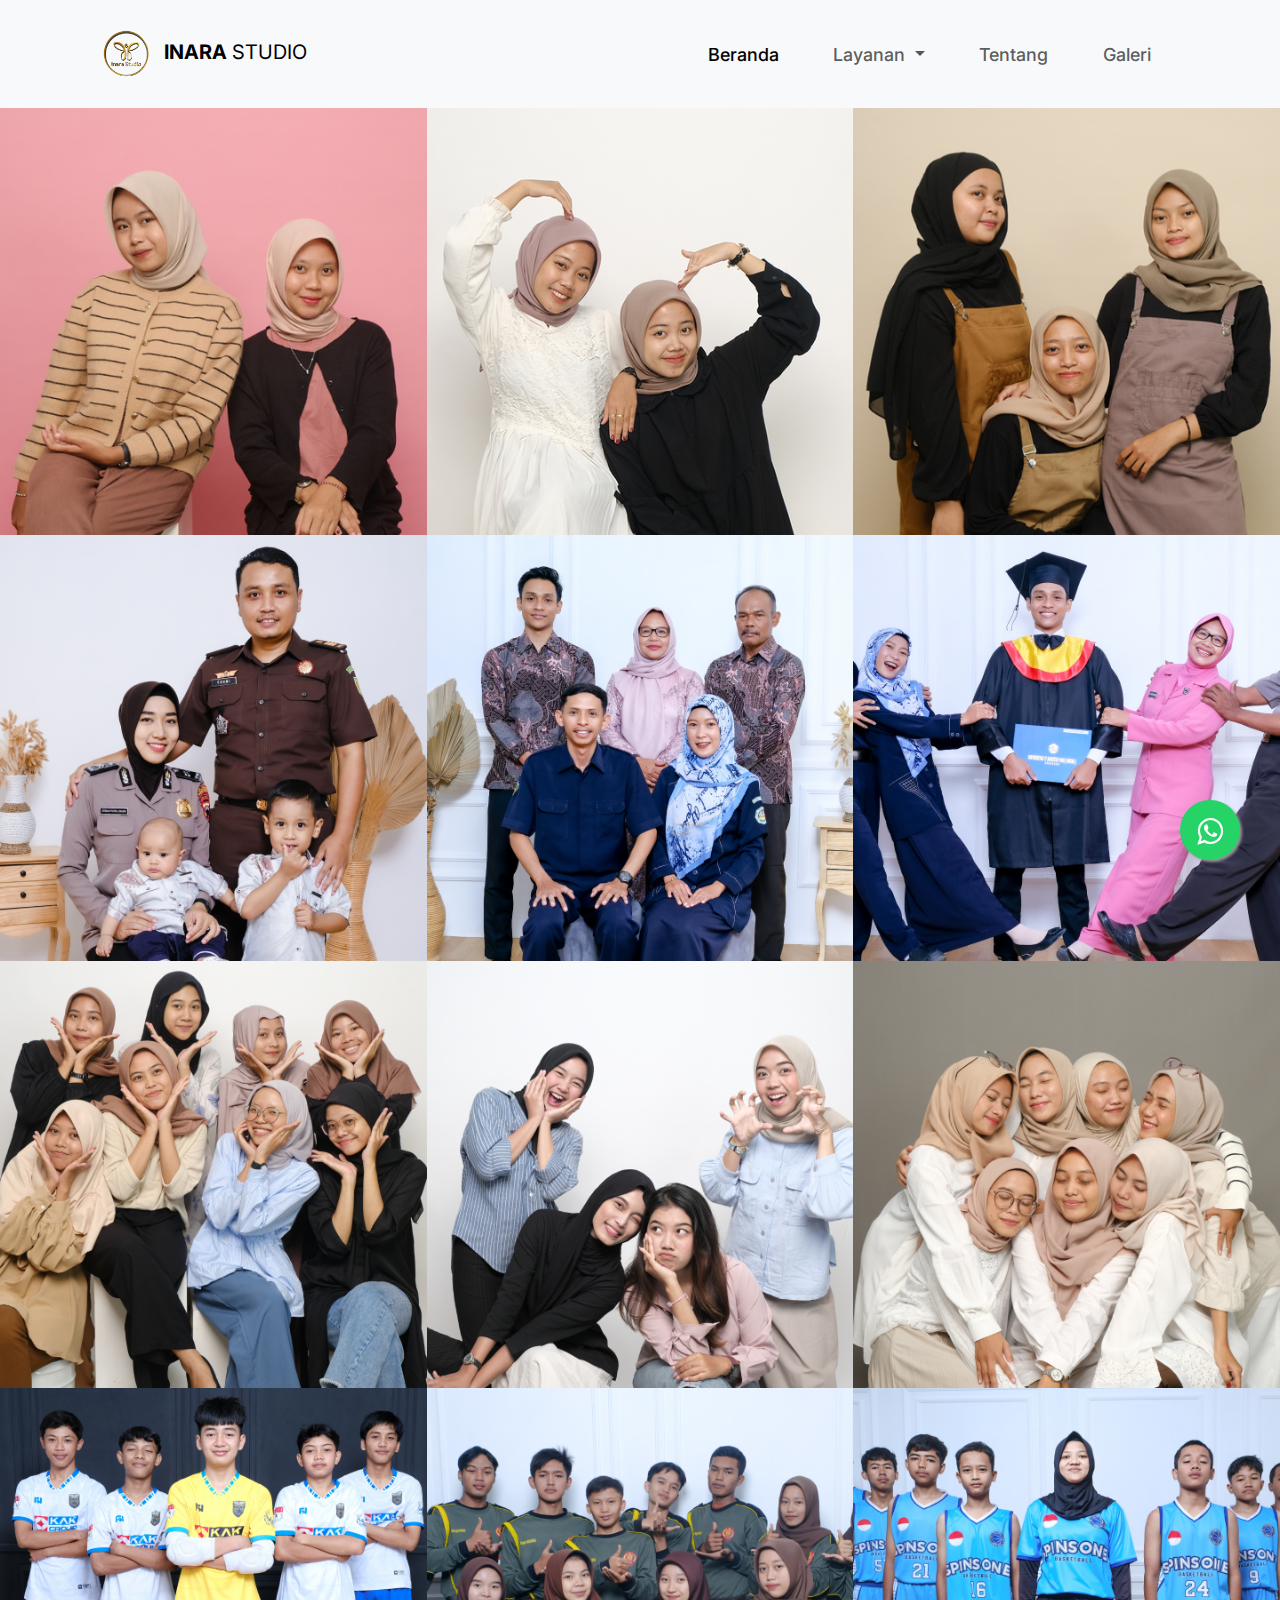
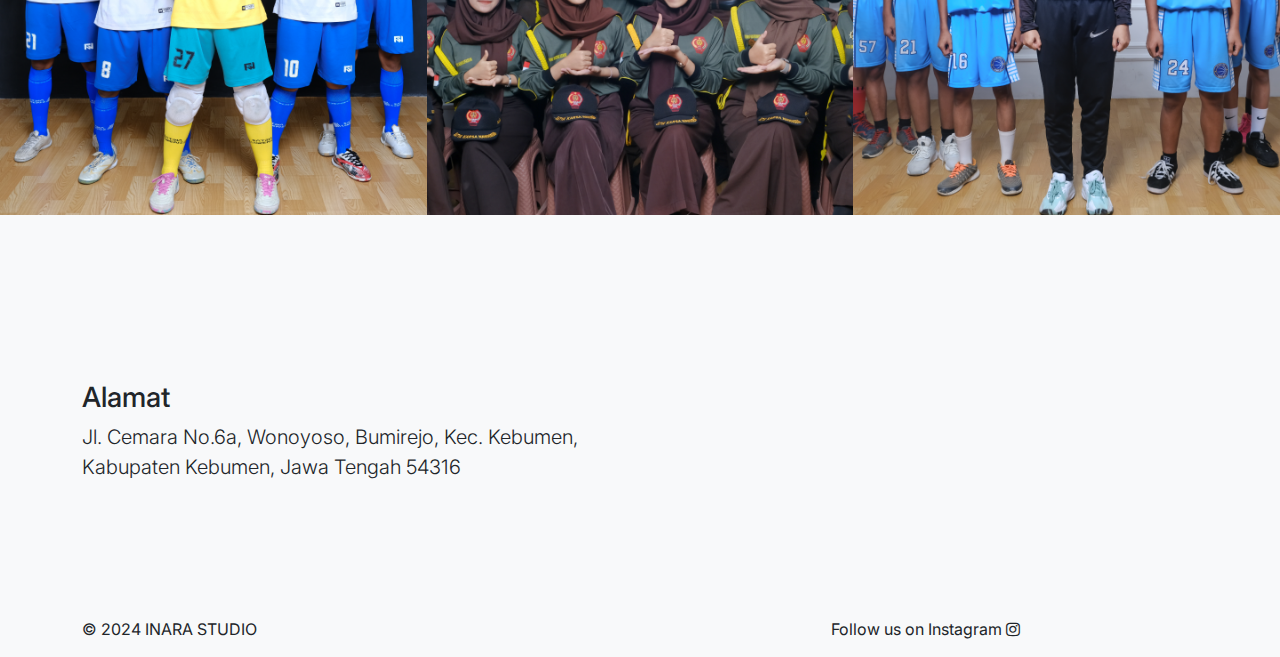
<file: index.html>
<!DOCTYPE html>
<html lang="en">
  <head>
    <meta charset="utf-8" />
    <meta name="viewport" content="width=device-width, initial-scale=1" />
    <title>Inara Photo Studio</title>
    <link rel="preconnect" href="https://fonts.googleapis.com" />
    <link rel="preconnect" href="https://fonts.gstatic.com" crossorigin />
    <link
      href="https://fonts.googleapis.com/css2?family=Inter:ital,opsz,wght@0,14..32,100..900;1,14..32,100..900&display=swap"
      rel="stylesheet"
    />
    <link
      href="https://cdn.jsdelivr.net/npm/bootstrap@5.3.3/dist/css/bootstrap.min.css"
      rel="stylesheet"
      integrity="sha384-QWTKZyjpPEjISv5WaRU9OFeRpok6YctnYmDr5pNlyT2bRjXh0JMhjY6hW+ALEwIH"
      crossorigin="anonymous"
    />
    <link
      rel="stylesheet"
      href="https://maxcdn.bootstrapcdn.com/font-awesome/4.5.0/css/font-awesome.min.css"
    />
    <link rel="stylesheet" href="css/style.css" />
  </head>
  <body class="bg-light">
    <header class="container">
      <nav class="navbar navbar-expand-lg" id="main-menu">
        <div class="container">
          <a class="navbar-brand" href="#">
            <img
              src="./images/logo.png"
              alt="Logo"
              style="height: 50px"
              class="d-inline-block align-text-middle img-fluid me-2"
            />
            <span><strong>INARA</strong> STUDIO</span>
          </a>
          <button
            class="navbar-toggler"
            type="button"
            data-bs-toggle="collapse"
            data-bs-target="#navbarNav"
            aria-controls="navbarNav"
            aria-expanded="false"
            aria-label="Toggle navigation"
          >
            <span class="navbar-toggler-icon"></span>
          </button>
          <div class="collapse navbar-collapse" id="navbarNav">
            <ul class="navbar-nav ms-auto">
              <li class="nav-item">
                <a class="nav-link active" aria-current="page" href="#"
                  >Beranda</a
                >
              </li>
              <li class="nav-item dropdown">
                <a
                  class="nav-link dropdown-toggle"
                  href="#"
                  role="button"
                  data-bs-toggle="dropdown"
                  aria-expanded="false"
                >
                  Layanan
                </a>
                <ul class="dropdown-menu border-0" id="service-menu"></ul>
              </li>
              <li class="nav-item">
                <a class="nav-link" href="about.html">Tentang</a>
              </li>
              <li class="nav-item">
                <a class="nav-link" href="#">Galeri</a>
              </li>
            </ul>
          </div>
        </div>
      </nav>
    </header>

    <main>
      <section class="container-fluid" id="hero">
        <div class="row no-gutters">
          <div class="col-lg-4 p-0">
            <img src="/images/hero-1.png" alt="hero-1" class="img-fluid" />
          </div>
          <div class="col-lg-4 p-0">
            <img src="/images/hero-2.png" alt="hero-2" class="img-fluid" />
          </div>
          <div class="col-lg-4 p-0">
            <img src="/images/hero-3.png" alt="hero-3" class="img-fluid" />
          </div>
        </div>
        <div class="row no-gutters">
          <div class="col-lg-4 p-0">
            <img src="/images/hero-4.png" alt="hero-4" class="img-fluid" />
          </div>
          <div class="col-lg-4 p-0">
            <img src="/images/hero-5.png" alt="hero-5" class="img-fluid" />
          </div>
          <div class="col-lg-4 p-0">
            <img src="/images/hero-6.png" alt="hero-6" class="img-fluid" />
          </div>
        </div>
        <div class="row no-gutters">
          <div class="col-lg-4 p-0">
            <img src="/images/hero-7.png" alt="hero-7" class="img-fluid" />
          </div>
          <div class="col-lg-4 p-0">
            <img src="/images/hero-8.png" alt="hero-8" class="img-fluid" />
          </div>
          <div class="col-lg-4 p-0">
            <img src="/images/hero-9.png" alt="hero-9" class="img-fluid" />
          </div>
        </div>
        <div class="row no-gutters">
          <div class="col-lg-4 p-0">
            <img src="/images/hero-10.png" alt="hero-10" class="img-fluid" />
          </div>
          <div class="col-lg-4 p-0">
            <img src="/images/hero-11.png" alt="hero-11" class="img-fluid" />
          </div>
          <div class="col-lg-4 p-0">
            <img src="/images/hero-12.png" alt="hero-12" class="img-fluid" />
          </div>
        </div>
      </section>
      <br /><br />
      <section class="container my-4" id="address">
        <div class="row">
          <div class="col-lg-6 my-auto">
            <h3>Alamat</h3>
            <p class="lead">
              Jl. Cemara No.6a, Wonoyoso, Bumirejo, Kec. Kebumen, Kabupaten
              Kebumen, Jawa Tengah 54316
            </p>
          </div>
          <div class="col-lg-6 text-center my-auto">
            <iframe
              src="https://www.google.com/maps/embed?pb=!1m18!1m12!1m3!1d3954.1821662011907!2d109.66068127442225!3d-7.663554792352977!2m3!1f0!2f0!3f0!3m2!1i1024!2i768!4f13.1!3m3!1m2!1s0x2e7ab5219a8f0d69%3A0x8b6eb86719c4b384!2sInara%20Studio!5e0!3m2!1sid!2sid!4v1725504738828!5m2!1sid!2sid"
              width="400"
              height="300"
              style="border: 0"
              allowfullscreen=""
              loading="lazy"
              referrerpolicy="no-referrer-when-downgrade"
            ></iframe>
          </div>
        </div>
      </section>
    </main>

    <a
      href="https://api.whatsapp.com/send?phone=6281229390214&text=Hola%21%20Quisiera%20m%C3%A1s%20informaci%C3%B3n%20sobre%20Varela%202."
      class="float"
      target="_blank"
    >
      <i class="fa fa-whatsapp my-float"></i>
    </a>

    <footer class="container">
      <div class="row">
        <div class="col-lg-6">
          <p>© 2024 INARA STUDIO</p>
        </div>
        <div class="col-lg-6 text-center">
          <p>
            Follow us on Instagram
            <a href="#" class="text-dark"><i class="fa fa-instagram"></i></a>
          </p>
        </div>
      </div>
    </footer>

    <script
      src="https://cdn.jsdelivr.net/npm/@popperjs/core@2.11.8/dist/umd/popper.min.js"
      integrity="sha384-I7E8VVD/ismYTF4hNIPjVp/Zjvgyol6VFvRkX/vR+Vc4jQkC+hVqc2pM8ODewa9r"
      crossorigin="anonymous"
    ></script>
    <script
      src="https://cdn.jsdelivr.net/npm/bootstrap@5.3.3/dist/js/bootstrap.min.js"
      integrity="sha384-0pUGZvbkm6XF6gxjEnlmuGrJXVbNuzT9qBBavbLwCsOGabYfZo0T0to5eqruptLy"
      crossorigin="anonymous"
    ></script>
    <script src="js/script.js"></script>
  </body>
</html>
</file>
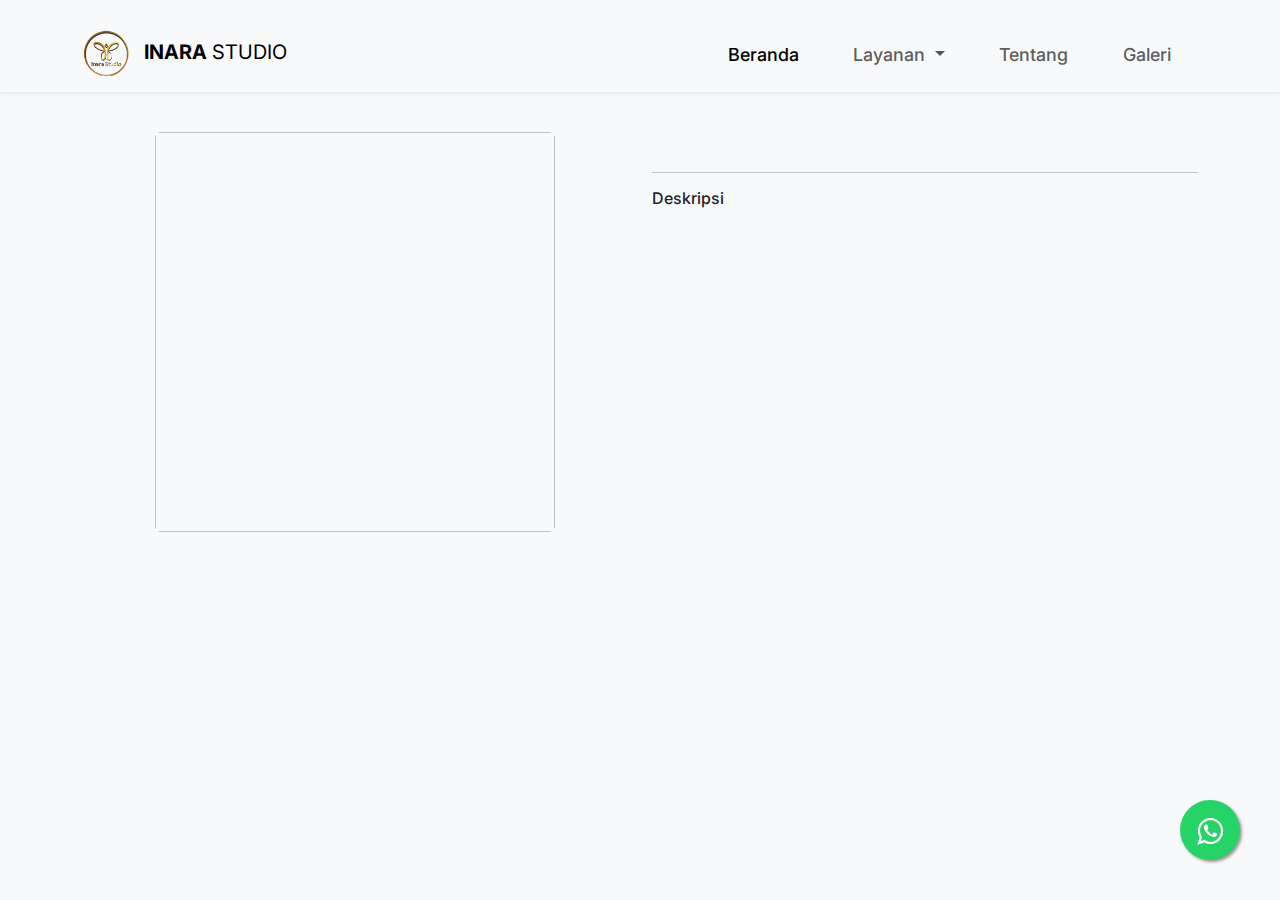
<file: service.html>
<!DOCTYPE html>
<html lang="en">
  <head>
    <meta charset="utf-8" />
    <meta name="viewport" content="width=device-width, initial-scale=1" />
    <title>Inara Photo Studio</title>
    <link rel="preconnect" href="https://fonts.googleapis.com" />
    <link rel="preconnect" href="https://fonts.gstatic.com" crossorigin />
    <link
      href="https://fonts.googleapis.com/css2?family=Inter:ital,opsz,wght@0,14..32,100..900;1,14..32,100..900&display=swap"
      rel="stylesheet"
    />
    <link
      href="https://cdn.jsdelivr.net/npm/bootstrap@5.3.3/dist/css/bootstrap.min.css"
      rel="stylesheet"
      integrity="sha384-QWTKZyjpPEjISv5WaRU9OFeRpok6YctnYmDr5pNlyT2bRjXh0JMhjY6hW+ALEwIH"
      crossorigin="anonymous"
    />
    <link
      rel="stylesheet"
      href="https://maxcdn.bootstrapcdn.com/font-awesome/4.5.0/css/font-awesome.min.css"
    />
    <link rel="stylesheet" href="css/style.css" />
  </head>
  <body class="bg-light">
    <nav class="navbar navbar-expand-lg shadow-sm rounded-0" id="main-menu">
      <div class="container">
        <a class="navbar-brand" href="#">
          <img
            src="./images/logo.png"
            alt="Logo"
            style="height: 50px"
            class="d-inline-block align-text-middle img-fluid me-2"
          />
          <span><strong>INARA</strong> STUDIO</span>
        </a>
        <button
          class="navbar-toggler"
          type="button"
          data-bs-toggle="collapse"
          data-bs-target="#navbarNav"
          aria-controls="navbarNav"
          aria-expanded="false"
          aria-label="Toggle navigation"
        >
          <span class="navbar-toggler-icon"></span>
        </button>
        <div class="collapse navbar-collapse" id="navbarNav">
          <ul class="navbar-nav ms-auto">
            <li class="nav-item">
              <a class="nav-link active" aria-current="page" href="/"
                >Beranda</a
              >
            </li>
            <li class="nav-item dropdown">
              <a
                class="nav-link dropdown-toggle"
                href="#"
                role="button"
                data-bs-toggle="dropdown"
                aria-expanded="false"
              >
                Layanan
              </a>
              <ul class="dropdown-menu border-0" id="service-menu"></ul>
            </li>
            <li class="nav-item">
              <a class="nav-link" href="about.html">Tentang</a>
            </li>
            <li class="nav-item">
              <a class="nav-link" href="#">Galeri</a>
            </li>
          </ul>
        </div>
      </div>
    </nav>
    <main>
      <section class="container pt-4" id="service-content">
        <div class="row mb-4">
          <div class="col-lg-6 text-center">
            <img id="cover" class="img-fluid rounded" />
          </div>
          <div class="col-lg-6 mt-4">
            <h3 class="fw-bold" id="harga"></h3>
            <h4 class="mb-3" id="judul"></h4>
            <hr />
            <h6>Deskripsi</h6>
            <div id="deskripsi"></div>
          </div>
        </div>
      </section>
    </main>

    <a
      href="https://api.whatsapp.com/send?phone=6281229390214&text=Hola%21%20Quisiera%20m%C3%A1s%20informaci%C3%B3n%20sobre%20Varela%202."
      class="float"
      target="_blank"
    >
      <i class="fa fa-whatsapp my-float"></i>
    </a>
    <script
      src="https://cdn.jsdelivr.net/npm/@popperjs/core@2.11.8/dist/umd/popper.min.js"
      integrity="sha384-I7E8VVD/ismYTF4hNIPjVp/Zjvgyol6VFvRkX/vR+Vc4jQkC+hVqc2pM8ODewa9r"
      crossorigin="anonymous"
    ></script>
    <script
      src="https://cdn.jsdelivr.net/npm/bootstrap@5.3.3/dist/js/bootstrap.min.js"
      integrity="sha384-0pUGZvbkm6XF6gxjEnlmuGrJXVbNuzT9qBBavbLwCsOGabYfZo0T0to5eqruptLy"
      crossorigin="anonymous"
    ></script>
    <script src="js/script.js"></script>
    <script>
      renderDetailService();
    </script>
  </body>
</html>
</file>
<file: css/style.css>
body {
  font-family: "Inter", sans-serif;
  font-optical-sizing: auto;
}

#main-menu {
  margin: 1rem 0rem;
  padding: 0.5em;
  border-radius: 1em;
}

#main-menu .nav-item {
  margin: 0em 1.2em;
}

#main-menu .nav-link {
  font-weight: 500;
  font-size: 18px;
}

.float {
  position: fixed;
  width: 60px;
  height: 60px;
  bottom: 40px;
  right: 40px;
  background-color: #25d366;
  color: #fff;
  border-radius: 50px;
  text-align: center;
  font-size: 30px;
  box-shadow: 2px 2px 3px #999;
  z-index: 100;
}

.my-float {
  margin-top: 16px;
}

#img-about {
  width: 100%;
  height: 40vh;
  object-fit: cover;
  object-position: center;
}

#cover {
  width: 400px;
  height: 400px;
  object-fit: cover;
  object-position: top;
}
</file>
